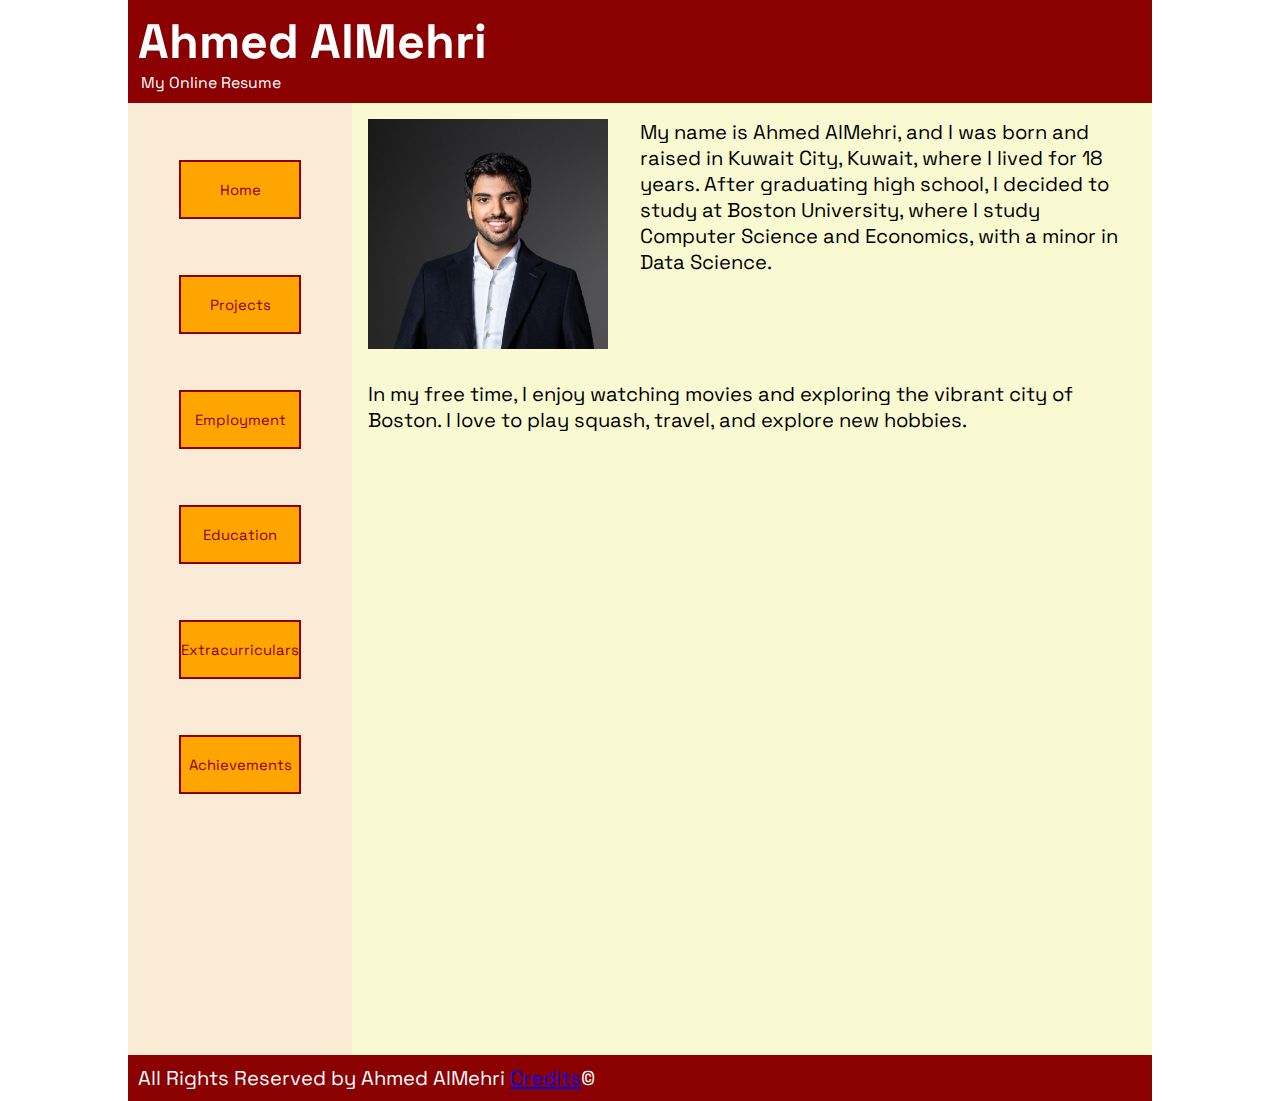
<file: index.html>
<!DOCTYPE html>
<html lang="en">
<head>
    <!-- Specifies character encoding and links external CSS file for styling -->
    <meta charset="UTF-8">
    <title>Home | Resume</title>
    <link rel="stylesheet" href="../style.css">
</head>
<body>
<!-- Header section containing name and brief description of the resume -->
<header>
    <H1> Ahmed AlMehri</H1>
    <p>My Online Resume</p>
</header>

<div id="middle">
    <!-- Navigation bar linking to different sections of the resume -->
    <nav>
        <ul>
            <!-- List of navigation links to different pages -->
            <li id="home"><a href='index.html'>Home</a></li>
            <li><a href='projects.html'>Projects</a></li>
            <li><a href="employment.html">Employment</a></li>
            <li><a href="education.html">Education</a></li>
            <li><a href="extracurriculars.html">Extracurriculars</a></li>
            <li><a href="achievements.html">Achievements</a></li>
        </ul>
    </nav>

    <!-- Main content section with biography and hobbies -->
    <main>
        <!-- Biography section with an image and introductory text -->
        <div id="bio">
            <!-- Image section -->
            <img alt="picture of myself" src="../src/picture.png"/>
            <!-- Paragraph providing personal background and education details -->
            <p>My name is Ahmed AlMehri, and I was born and raised in Kuwait City, Kuwait, where I lived for 18 years. After graduating high school, I decided to study at Boston University, where I study
                Computer Science and Economics, with a minor in Data Science.</p>
        </div>

        <!-- Additional paragraph about hobbies and interests -->
        <p>In my free time, I enjoy watching movies and exploring the vibrant city of Boston. I love to play squash, travel, and explore new hobbies.</p>
    </main>
</div>

<!-- Footer section with credits and reserved rights -->
<footer>
    <p>All Rights Reserved by Ahmed AlMehri <a href="credits.html">Credits</a>&#169;</p>
</footer>
</body>
</html>
</file>
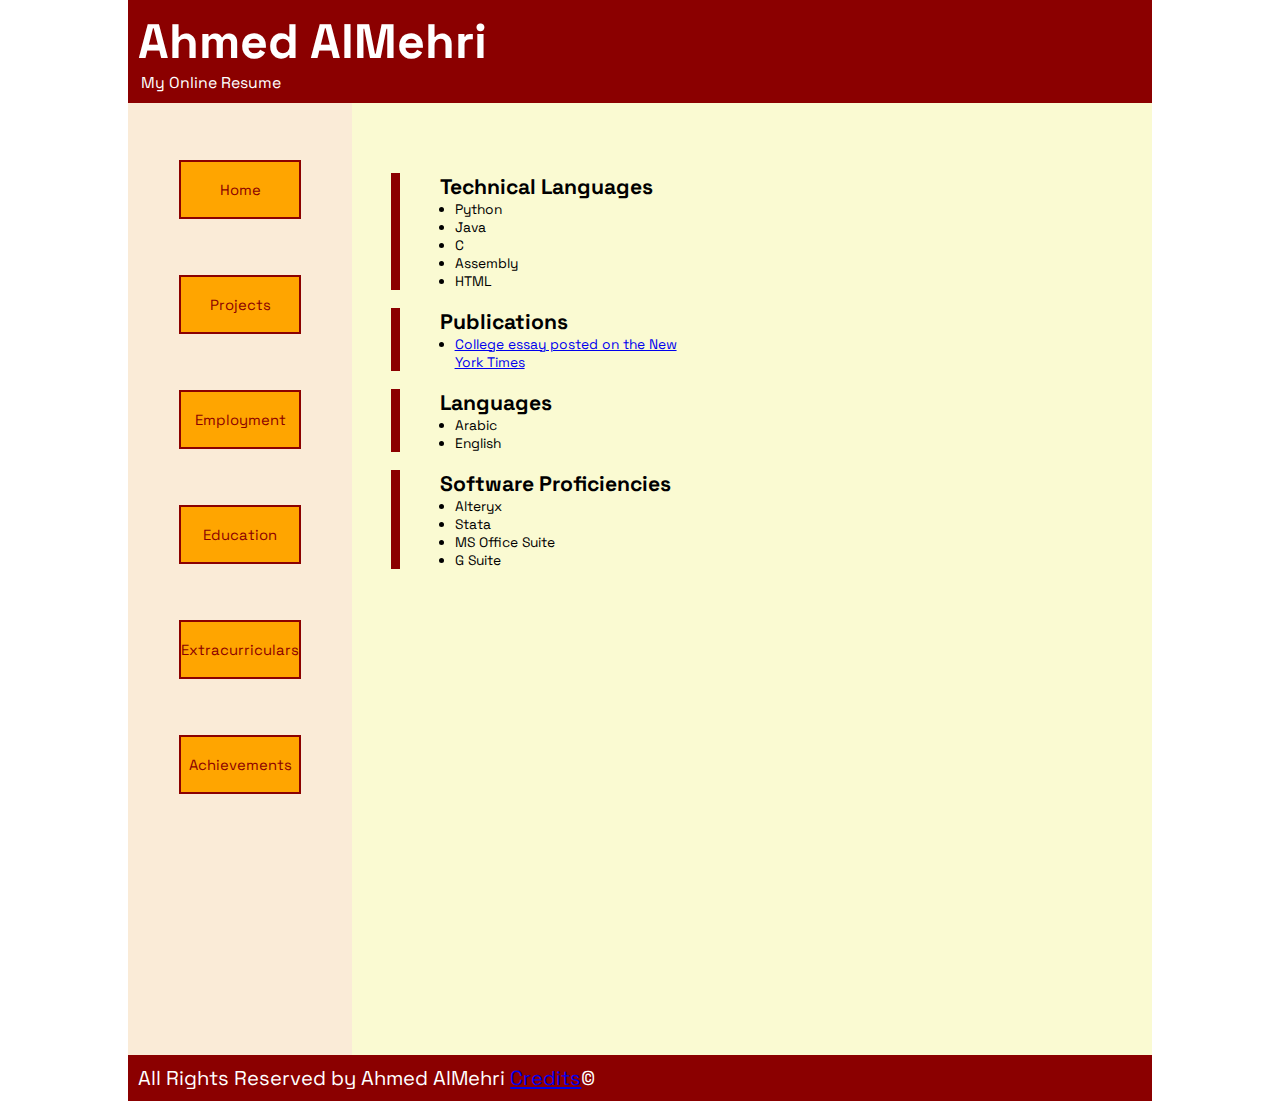
<file: achievements.html>
<!DOCTYPE html>
<html lang="en">
<head>
    <!-- Metadata and linking stylesheets -->
    <meta charset="UTF-8">
    <title>Achievements | Resume</title>
    <link rel="stylesheet" href="../list.css">
    <link rel="stylesheet" href="../style.css">
</head>
<body>
<!-- Header with the name and a short description -->
<header>
    <H1> Ahmed AlMehri</H1>
    <p>My Online Resume</p>
</header>

<div id="middle">
    <!-- Navigation bar with links to different sections -->
    <nav>
        <ul>
            <li id="home"><a href='index.html'>Home</a></li>
            <li><a href='projects.html'>Projects</a></li>
            <li><a href="employment.html">Employment</a></li>
            <li><a href="education.html">Education</a></li>
            <li><a href="extracurriculars.html">Extracurriculars</a></li>
            <li><a href="achievements.html">Achievements</a></li>
        </ul>
    </nav>

    <!-- Main content listing achievements -->
    <main>
        <div>
            <!-- List of technical languages -->
            <ul class="list-object">
                <li class="title"><b>Technical Languages</b></li>
                <li>Python</li>
                <li>Java</li>
                <li>C</li>
                <li>Assembly</li>
                <li>HTML</li>
            </ul>
        </div>

        <div class="list-object">
            <!-- Publications section with links -->
            <ul>
                <li class="title"><b>Publications</b></li>
                <li><a target="_blank" href="https://www.nytimes.com/2021/03/17/us/covid-college-admissions.html">College essay posted on the New York Times</a></li>
            </ul>
        </div>

        <div class="list-object">
            <!-- Languages spoken -->
            <ul>
                <li class="title"><b>Languages</b></li>
                <li>Arabic</li>
                <li>English</li>
            </ul>
        </div>

        <div class="list-object">
            <!-- Software proficiencies -->
            <ul>
                <li class="title"><b>Software Proficiencies</b></li>
                <li>Alteryx</li>
                <li>Stata</li>
                <li>MS Office Suite</li>
                <li>G Suite</li>
            </ul>
        </div>
    </main>
</div>

<!-- Footer section with credits -->
<footer>
    <p>All Rights Reserved by Ahmed AlMehri <a href="credits.html">Credits</a>&#169;</p>
</footer>
</body>
</html>
</file>
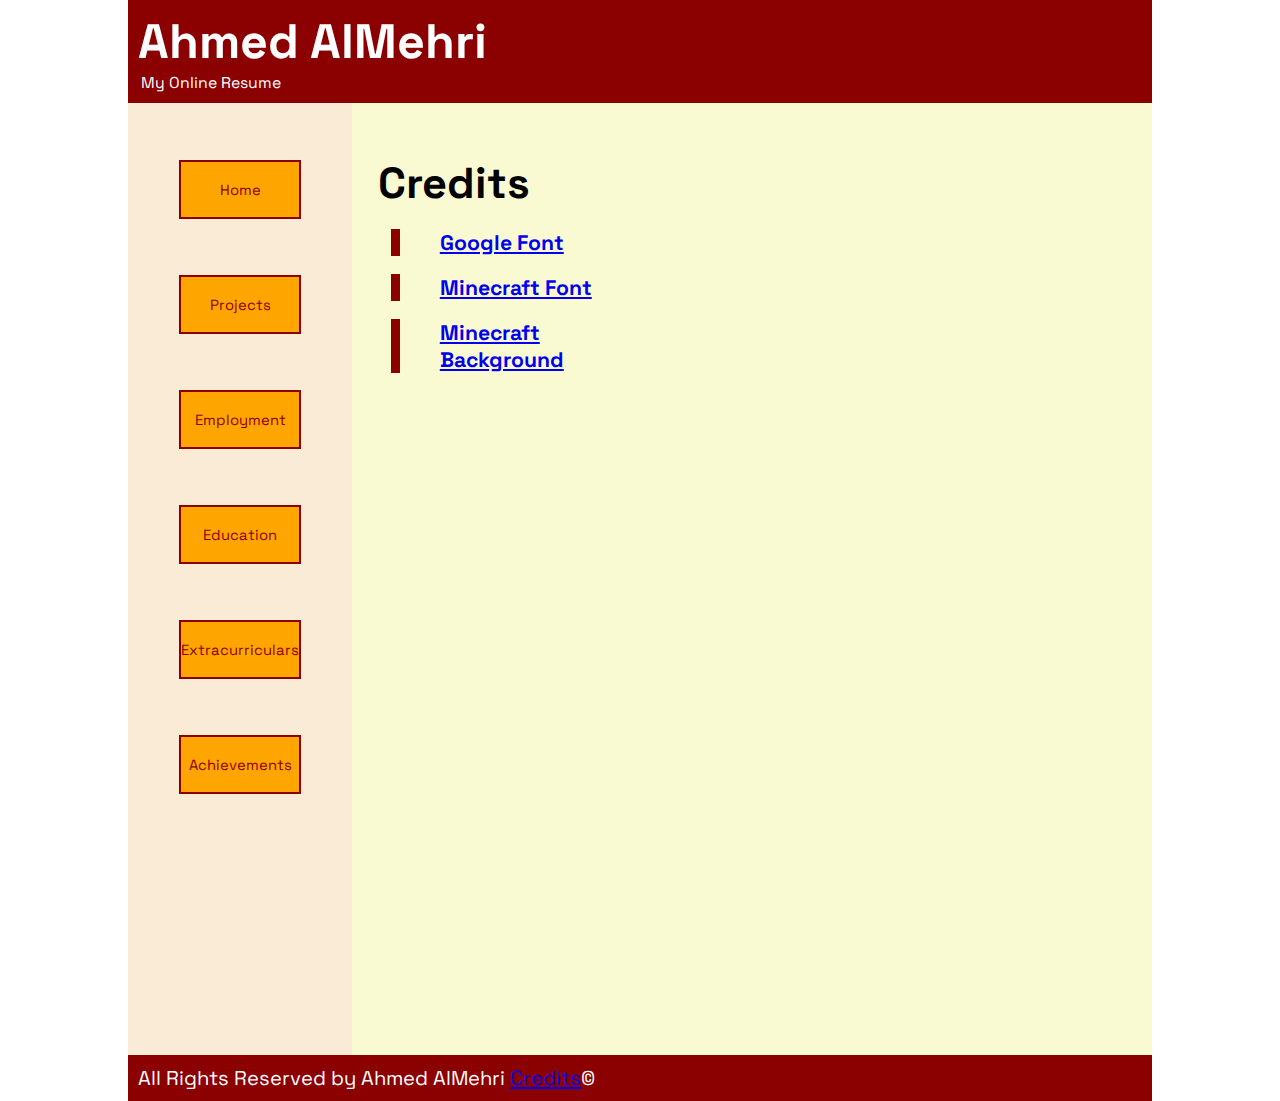
<file: credits.html>
<!DOCTYPE html>
<html lang="en">
<head>
    <meta charset="UTF-8">
    <title>Credits | Resume</title>
    <link rel="stylesheet" href="../list.css">
    <link rel="stylesheet" href="../style.css">
</head>
<body>
<header>
    <H1> Ahmed AlMehri</H1>
    <p>My Online Resume</p>
</header>
<div id = "middle">
    <nav>
        <ul>
            <li id="home"><a href='index.html' >Home</a></li>
            <li><a href='projects.html' >Projects</a></li>
            <li><a href="employment.html">Employment</a></li>
            <li><a href="education.html">Education</a></li>
            <li><a href="extracurriculars.html">Extracurriculars</a></li>
            <li><a href="achievements.html">Achievements</a></li>
        </ul>
    </nav>
    <main>
        <h3>Credits</h3>
        <div>
            <ul class="list-object">
                <li class="title"><a href="https://fonts.google.com/specimen/Space+Grotesk"> <b>Google Font</b></a></li>
            </ul>
        </div>
        <div>
            <ul class="list-object">
                <li class="title"><a href="https://www.fontspace.com/minecraft-ten-font-f40317"> <b>Minecraft Font</b></a></li>
            </ul>
        </div>
        <div class="list-object">
            <ul>
                <li class="title"><a href="https://t4.ftcdn.net/jpg/03/36/65/37/360_F_336653735_KN869stZACACCyBEP7MuYmvwkjz499HJ.jpg"> <b>Minecraft Background</b></a></li>
        </div>
    </main>
</div>
<footer>
    <p>All Rights Reserved by Ahmed AlMehri <a href="credits.html">Credits</a>&#169;</p>
</footer>
</body>
</html>
</file>
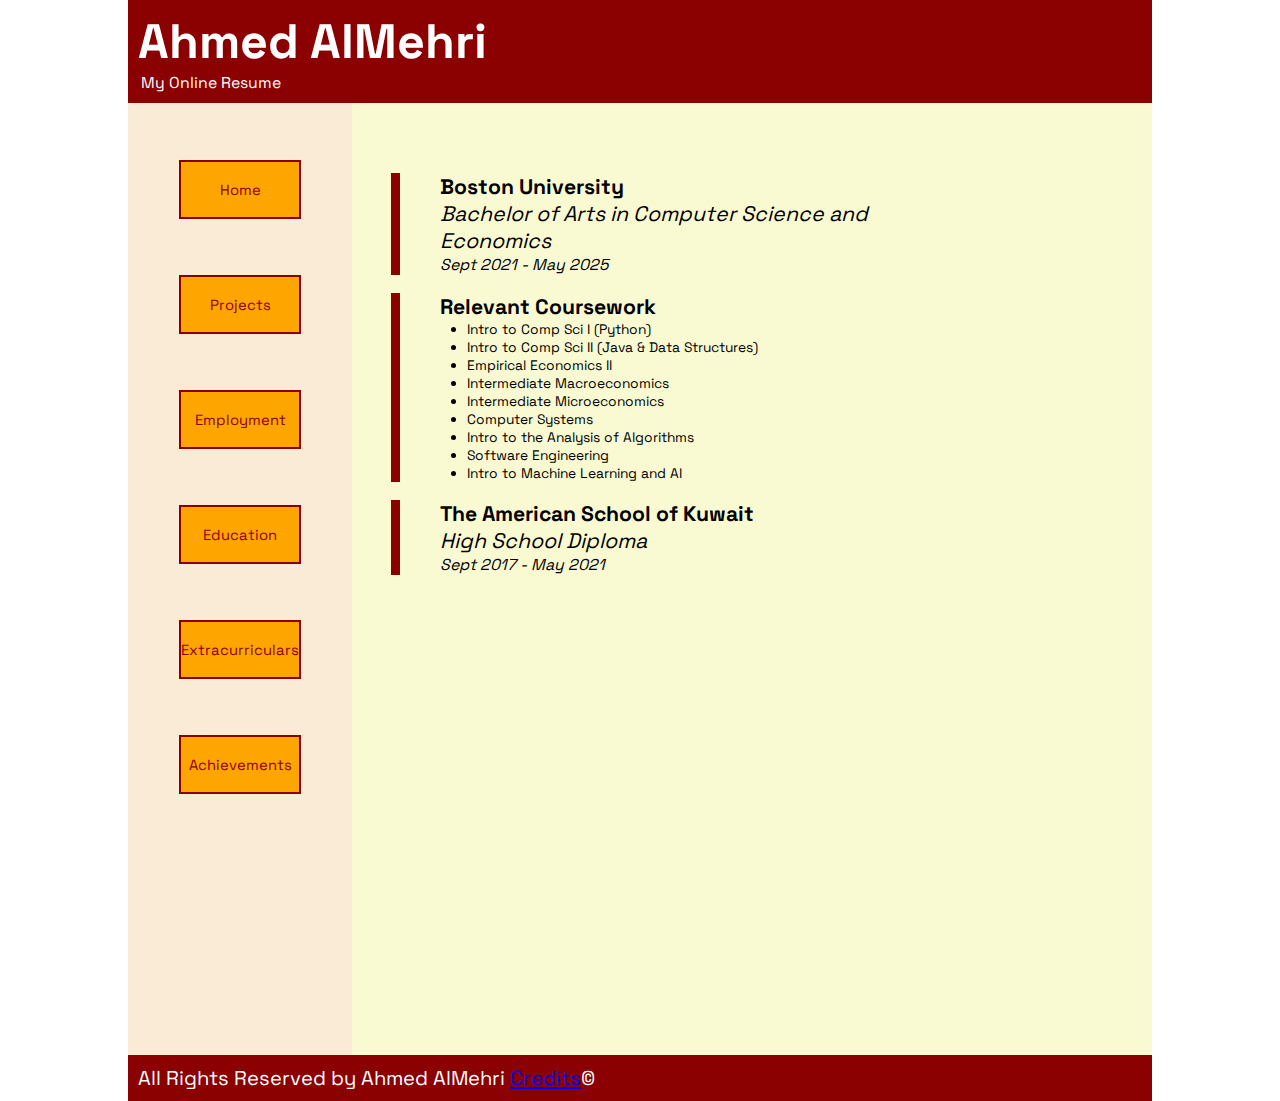
<file: education.html>
<!DOCTYPE html>
<html lang="en">
<head>
    <!-- Metadata and linking to external stylesheets -->
    <meta charset="UTF-8">
    <title>Education | Resume</title>
    <link rel="stylesheet" href="../list.css">
    <link rel="stylesheet" href="../style.css">
</head>
<body>
<!-- Header with the name and brief resume description -->
<header>
    <H1> Ahmed AlMehri</H1>
    <p>My Online Resume</p>
</header>

<div id="middle">
    <!-- Navigation bar with links to different sections -->
    <nav>
        <ul>
            <li id="home"><a href='index.html'>Home</a></li>
            <li><a href='projects.html'>Projects</a></li>
            <li><a href="employment.html">Employment</a></li>
            <li><a href="education.html">Education</a></li>
            <li><a href="extracurriculars.html">Extracurriculars</a></li>
            <li><a href="achievements.html">Achievements</a></li>
        </ul>
    </nav>

    <!-- Main content showcasing education information -->
    <main>
        <!-- Boston University education details -->
        <div>
            <ul class="list-object">
                <li class="title"><b>Boston University</b></li>
                <li class="title"><em>Bachelor of Arts in Computer Science and Economics</em></li>
                <li class="title" id="date"><em>Sept 2021 - May 2025</em></li>
            </ul>
        </div>

        <!-- Relevant coursework at Boston University -->
        <div class="list-object">
            <ul>
                <li class="title"><b>Relevant Coursework</b></li>
                <li>Intro to Comp Sci I (Python)</li>
                <li>Intro to Comp Sci II (Java & Data Structures)</li>
                <li>Empirical Economics II</li>
                <li>Intermediate Macroeconomics</li>
                <li>Intermediate Microeconomics</li>
                <li>Computer Systems</li>
                <li>Intro to the Analysis of Algorithms</li>
                <li>Software Engineering</li>
                <li>Intro to Machine Learning and AI</li>
            </ul>
        </div>

        <!-- High school education details -->
        <div class="list-object">
            <ul>
                <li class="title"><b>The American School of Kuwait</b></li>
                <li class="title"><em>High School Diploma</em></li>
                <li class="title" id="date"><em>Sept 2017 - May 2021</em></li>
            </ul>
        </div>
    </main>
</div>

<!-- Footer section with credits -->
<footer>
    <p>All Rights Reserved by Ahmed AlMehri <a href="credits.html">Credits</a>&#169;</p>
</footer>
</body>
</html>
</file>
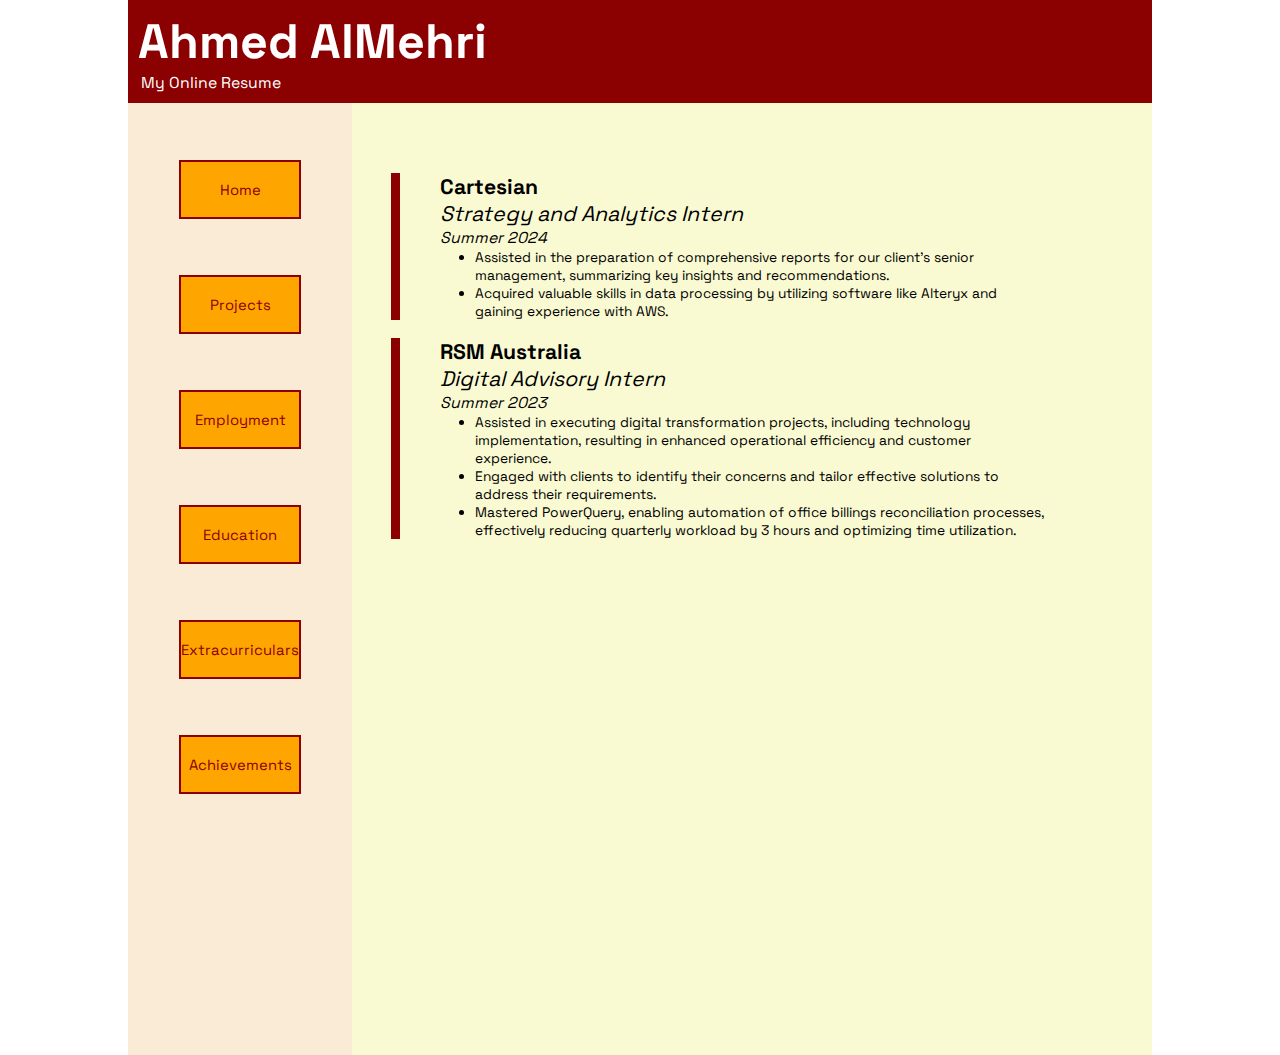
<file: employment.html>
<!DOCTYPE html>
<html lang="en">
<head>
    <!-- Metadata and linking to external stylesheets -->
    <meta charset="UTF-8">
    <title>Employment | Resume</title>
    <link rel="stylesheet" href="../list.css">
    <link rel="stylesheet" href="../style.css">
</head>
<body>
<!-- Header with name and brief description -->
<header>
    <H1> Ahmed AlMehri</H1>
    <p>My Online Resume</p>
</header>

<div id="middle">
    <!-- Navigation bar with links to different sections -->
    <nav>
        <ul>
            <li id="home"><a href='index.html'>Home</a></li>
            <li><a href='projects.html'>Projects</a></li>
            <li><a href="employment.html">Employment</a></li>
            <li><a href="education.html">Education</a></li>
            <li><a href="extracurriculars.html">Extracurriculars</a></li>
            <li><a href="achievements.html">Achievements</a></li>
        </ul>
    </nav>

    <!-- Main content section listing employment experience -->
    <main>
        <!-- Cartesian employment details -->
        <div>
            <ul class="list-object">
                <li class="title"><b>Cartesian</b></li>
                <li class="title"><em>Strategy and Analytics Intern</em></li>
                <li class="title" id="date"><em>Summer 2024</em></li>
                <li>Assisted in the preparation of comprehensive reports for our client’s senior management, summarizing key insights and recommendations.</li>
                <li>Acquired valuable skills in data processing by utilizing software like Alteryx and gaining experience with AWS.</li>
            </ul>
        </div>

        <!-- RSM Australia employment details -->
        <div class="list-object">
            <ul>
                <li class="title"><b>RSM Australia</b></li>
                <li class="title"><em>Digital Advisory Intern</em></li>
                <li class="title" id="date"><em>Summer 2023</em></li>
                <li>Assisted in executing digital transformation projects, including technology implementation, resulting in enhanced operational efficiency and customer experience.</li>
                <li>Engaged with clients to identify their concerns and tailor effective solutions to address their requirements.</li>
                <li>Mastered PowerQuery, enabling automation of office billings reconciliation processes, effectively reducing quarterly workload by 3 hours and optimizing time utilization.</li>
            </ul>
        </div>

        <!-- BU Telefund employm
</file>
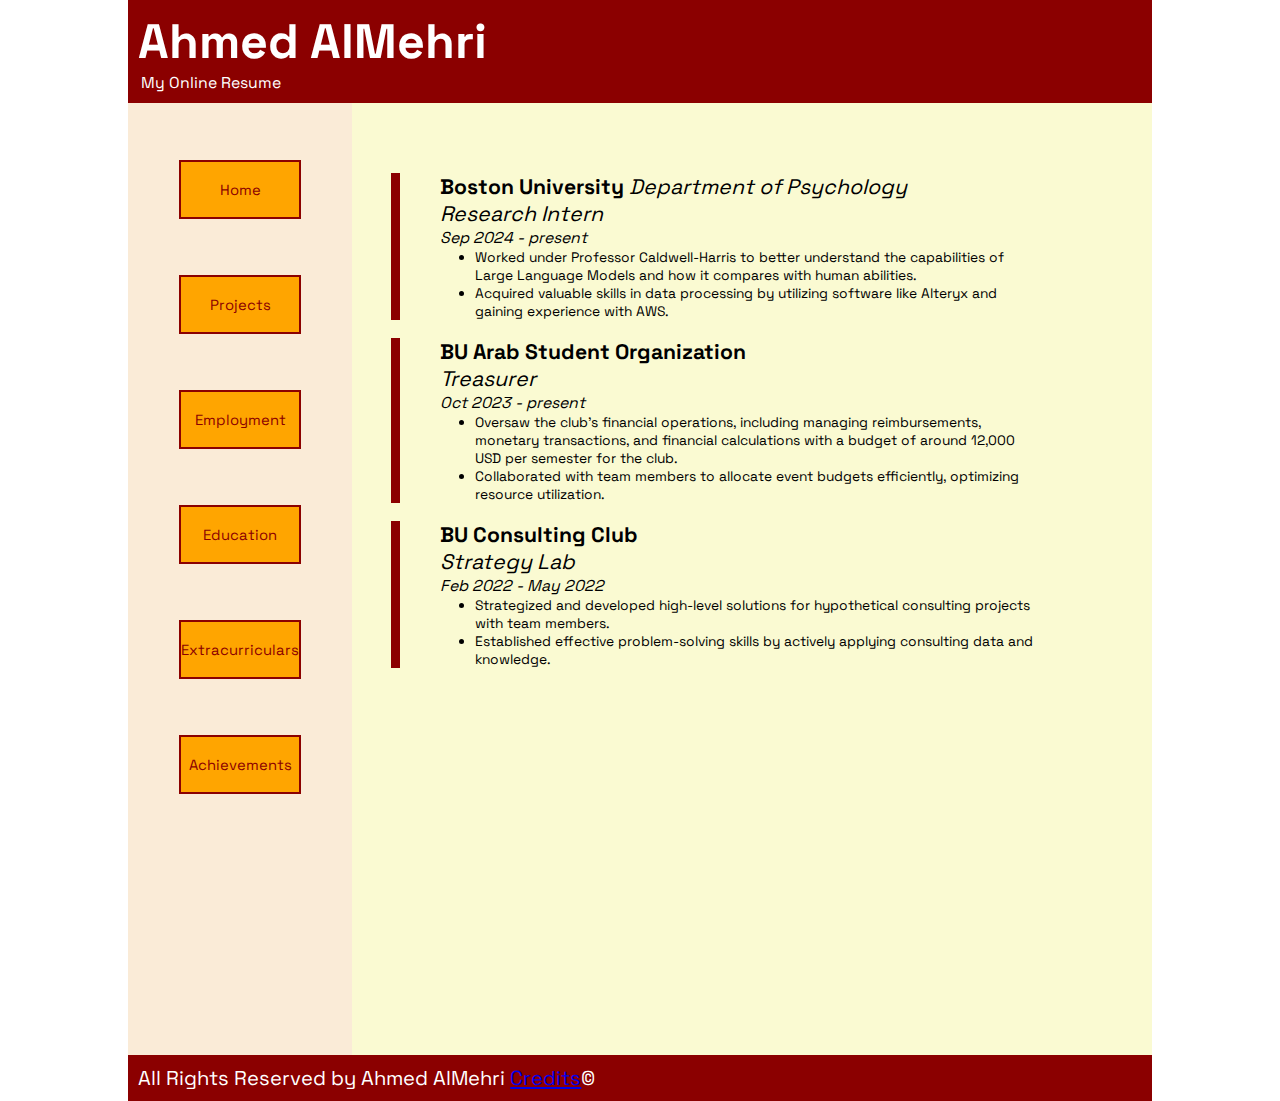
<file: extracurriculars.html>
<!DOCTYPE html>
<html lang="en">
<head>
    <!-- Metadata and linking to external stylesheets -->
    <meta charset="UTF-8">
    <title>Extracurriculars | Resume</title>
    <link rel="stylesheet" href="../list.css">
    <link rel="stylesheet" href="../style.css">
</head>
<body>
<!-- Header with name and brief description -->
<header>
    <H1> Ahmed AlMehri</H1>
    <p>My Online Resume</p>
</header>

<div id="middle">
    <!-- Navigation bar with links to different sections -->
    <nav>
        <ul>
            <li id="home"><a href='index.html'>Home</a></li>
            <li><a href='projects.html'>Projects</a></li>
            <li><a href="employment.html">Employment</a></li>
            <li><a href="education.html">Education</a></li>
            <li><a href="extracurriculars.html">Extracurriculars</a></li>
            <li><a href="achievements.html">Achievements</a></li>
        </ul>
    </nav>

    <!-- Main content section listing extracurricular activities -->
    <main>
        <!-- Research intern details at Boston University -->
        <div>
            <ul class="list-object">
                <li class="title"><b>Boston University</b> <em>Department of Psychology</em></li>
                <li class="title"><em>Research Intern</em></li>
                <li class="title" id="date"><em>Sep 2024 - present</em></li>
                <li>Worked under Professor Caldwell-Harris to better understand the capabilities of Large Language Models and how it compares with human abilities.</li>
                <li>Acquired valuable skills in data processing by utilizing software like Alteryx and gaining experience with AWS.</li>
            </ul>
        </div>

        <!-- Treasurer role in BU Arab Student Organization -->
        <div class="list-object">
            <ul>
                <li class="title"><b>BU Arab Student Organization</b></li>
                <li class="title"><em>Treasurer</em></li>
                <li class="title" id="date"><em>Oct 2023 - present</em></li>
                <li>Oversaw the club's financial operations, including managing reimbursements, monetary transactions, and financial calculations with a budget of around 12,000 USD per semester for the club.</li>
                <li>Collaborated with team members to allocate event budgets efficiently, optimizing resource utilization.</li>
            </ul>
        </div>

        <!-- Strategy Lab participation in BU Consulting Club -->
        <div class="list-object">
            <ul>
                <li class="title"><b>BU Consulting Club</b></li>
                <li class="title"><em>Strategy Lab</em></li>
                <li class="title" id="date"><em>Feb 2022 - May 2022</em></li>
                <li>Strategized and developed high-level solutions for hypothetical consulting projects with team members.</li>
                <li>Established effective problem-solving skills by actively applying consulting data and knowledge.</li>
            </ul>
        </div>
    </main>
</div>

<!-- Footer section with credits -->
<footer>
    <p>All Rights Reserved by Ahmed AlMehri <a href="credits.html">Credits</a>&#169;</p>
</footer>
</body>
</html>
</file>
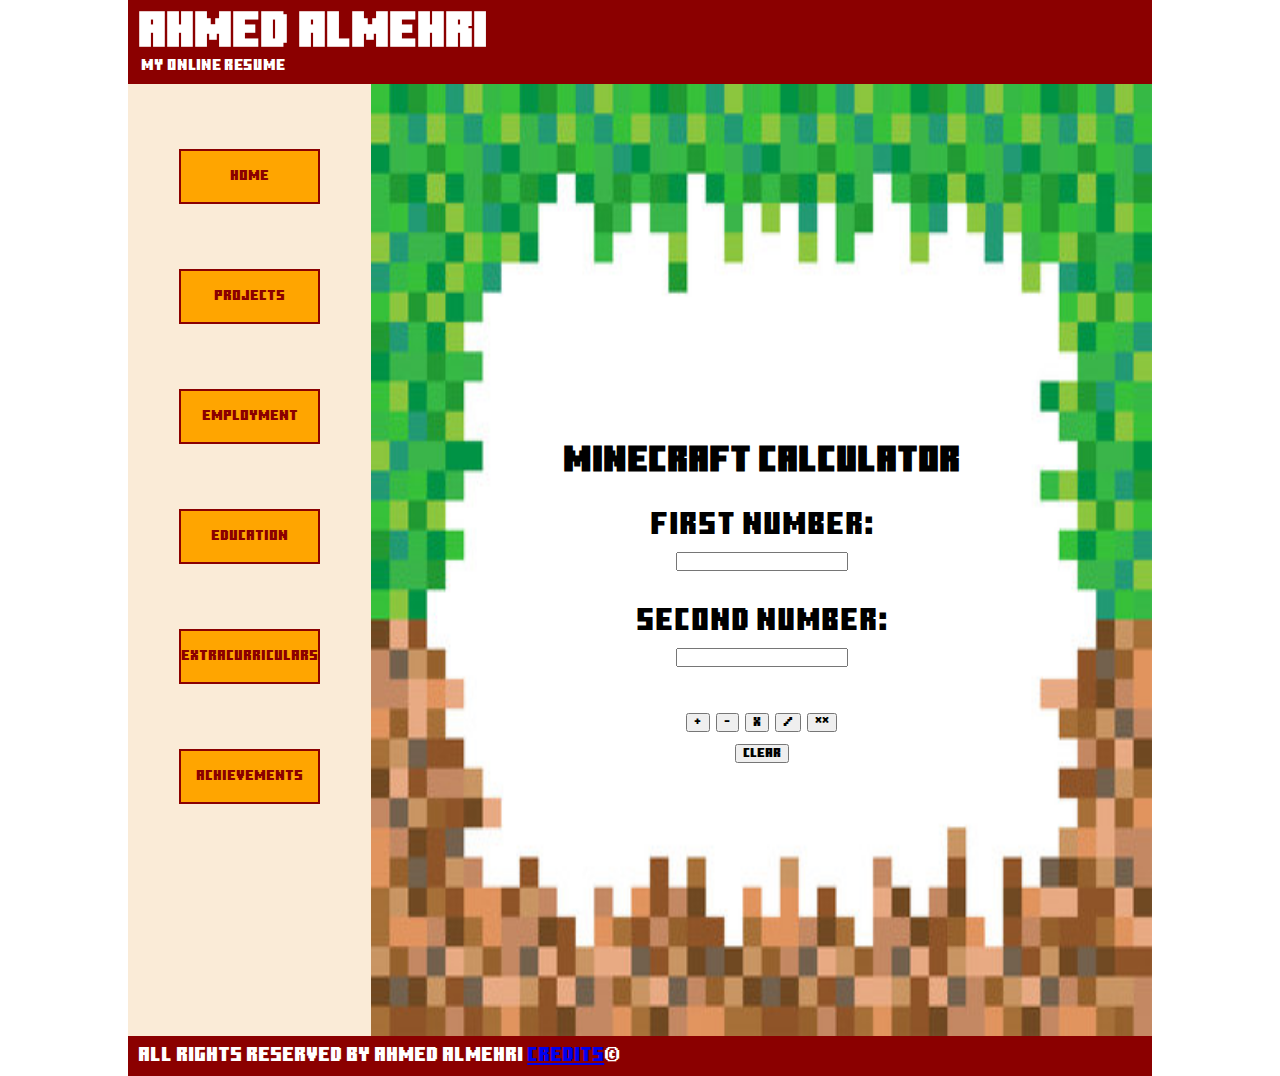
<file: projects.html>
<!DOCTYPE html>
<html lang="en">
<head>
    <!-- Specifies character encoding and links to external CSS files for styling -->
    <meta charset="UTF-8">
    <title>Projects | Resume</title>
    <link rel="stylesheet" href="../style.css">
    <link rel="stylesheet" href="../calc.css">
</head>
<body>
<!-- Header section containing name and brief description of the resume -->
<header>
    <H1> Ahmed AlMehri</H1>
    <p>My Online Resume</p>
</header>

<div id="middle">
    <!-- Navigation bar linking to different sections of the resume -->
    <nav>
        <ul>
            <!-- List of navigation links to different pages -->
            <li id="home"><a href='index.html'>Home</a></li>
            <li><a href='projects.html'>Projects</a></li>
            <li><a href="employment.html">Employment</a></li>
            <li><a href="education.html">Education</a></li>
            <li><a href="extracurriculars.html">Extracurriculars</a></li>
            <li><a href="achievements.html">Achievements</a></li>
        </ul>
    </nav>

    <!-- Main content section describing the project -->
    <main>
        <!-- Project title -->
        <h2> Minecraft Calculator </h2>

        <!-- Calculator functionality -->
        <div id="calc-buttons">
            <!-- Input fields for entering numbers -->
            <br id="top">
            <label for="first_number">First Number:</label><br>
            <input id="first_number"><br>

            <label for="second_number">Second Number:</label><br>
            <input id="second_number"><br>

            <!-- Buttons for calculator operations -->
            <button onclick="addition()">+</button>
            <button onclick="subtract()">-</button>
            <button onclick="multiply()">x</button>
            <button onclick="divide()">/</button>
            <button onclick="power()">**</button><br>

            <!-- Button to clear the input -->
            <button onclick="clear_number()">Clear</button>

            <!-- Output field for displaying the result -->
            <p id="calc-output"></p>
        </div>
    </main>
</div>

<!-- Footer section with external JavaScript file for calculator functionality -->
<footer>
    <!-- Link to the JavaScript file that powers the calculator -->
    <script src="../calculator.js"></script>
    <p>All Rights Reserved by Ahmed AlMehri <a href="credits.html">Credits</a>&#169;</p>
</footer>
</body>
</html>
</file>
<file: style.css>
*{
    margin: 0;
    box-sizing: border-box;
    font-family: "Space Grotesk", sans-serif;
}

@font-face {
    /* Found out how to install fonts from:
    https://stackoverflow.com/questions/107936/how-to-add-some-non-standard-font-to-a-website */
    font-family: "Space Grotesk";
    src: url(src/SpaceGrotesk-VariableFont_wght.ttf) format("truetype");
}

body{
    max-width: 80%;
    margin: auto;
    align-content: center;
}

header, footer{
    padding: 1%;
    background-color: darkred;
    margin: auto;
    color: white;
}

header p {
    font-size: calc(3px + 1vw);
    padding: 0 0 0 0.3%;
}

H1{
    font-size: calc(10px + 3vw);
}

nav{
    display: flex;
    flex-direction: column;
    max-width: 30%;
    height: 100%;
    background-color: antiquewhite;
    padding: 0 5% 5% 5%;
}

nav ul{
    justify-content: space-evenly;
    padding: 0;
    width: 100%;
    height: 100%;
    min-height: 100vh;
}

nav ul li{
    list-style: none;
    padding: 0 0 20% 0;
    margin: 26% 0;
}

#home{
    padding: 20% 0 20% 0;
}

#home a, nav ul li a {
    border: 0.2vw solid darkred;
    font-size: calc(2px + 1vw);
    display: block;
    text-decoration: none;
    color: darkred;
    background-color: orange;
    text-align: center;
    padding: 2vh 0;
    white-space: nowrap;
}

p{
    font-size: calc(1px + 1.5vw);
}

main p{
    width: 100%;
    max-width: 100%;
    padding: 2% 2% 0 2%;
}

img{
    width: 30%;
    margin: 2%;
    max-width: 40%;
    max-height: 30%;
}

#middle{
    display: flex;
    background-color: lightgoldenrodyellow;
    min-height: 100vh;
    height: 100%;
}

h3{
    font-size: calc(5px + 3vw);
    margin-left: 2vw;
}
#bio{
    display: flex;
}

/* Media query for small screen sizes (max-width: 750px) */
@media screen and (max-width: 750px){
    header p, header{
        text-align: center;
    }

    /* Adjust layout for small screens */
    #middle{
        display: block;
    }

    nav {
        max-width: 100%;
        margin: auto;
        padding: 0;
    }

    nav ul{
        padding: 0;
        margin: 0;
        max-width: 100%;
        min-height: 0;
        display: flex;
    }

    #home, nav ul li{
        max-width: 100%;
        width: 100%;
        margin: auto;
        padding: 0;
        border: 0.2vw solid darkred;
        border-left: 0;
    }

    #home{
        border-left: 0.2vw solid darkred;
    }

    #home a, nav ul li a {
        border: none;
        background-color: orange;
        padding: 0;
        font-size: calc(4px + 1vw);
        margin: 0;
        white-space: nowrap;
    }

    #bio{
        display: flex;
        flex-direction: column;
        margin: auto;
    }

    img{
        padding: 5% 0;
        margin: auto;
        width: 40%;
    }

    main p{
        padding: 1vh 3vw;
    }
}
</file>
<file: list.css>
.list-object{
    margin: 2vh 0 0 3vw;
    border-left : 0.75vw solid darkred;
}

.title {
    list-style: none;
    margin: 0;
    font-size: calc(2px + 1.5vw);


}
main{
     padding: 5% 0;
 }
main li{
    margin-left: 5%;
    font-size: calc(1px + 1vw);
    max-width: 80%;
}
#date{
    font-size: calc(3px + 1vw);
}



@media screen and (max-width: 750px) {
    .company {
        font-size: 3vw;
    }

    main li {
        font-size: 2vw;
    }
    #date{
        font-size: 2.2vw;
    }

}
</file>
<file: calc.css>
*{
    margin: 0;
    box-sizing: border-box;
    /* Purposefully change the font to the "minecraft font" across the site */
    font-family: "Minecraft", sans-serif;
}

@font-face {
    /* Import Minecraft font */
    /* Found out how to install fonts from:
    https://stackoverflow.com/questions/107936/how-to-add-some-non-standard-font-to-a-website */
    font-family: "Minecraft";
    src: url(src/MinecraftTen-VGORe.ttf) format("truetype");
}

main h2{
    padding-top: max(30%, 40vh);
    font-size: calc(10px + 2vw);
    font-family: "Minecraft", sans-serif;
}

main{
    font-family: "Minecraft", sans-serif;
    /* Background image of Minecraft theme */
    /* Source image: https://www.google.com/search?sca_esv=578b7ad8c3c168d5&sca_upv=1&q=minecraft+background&udm=2 */
    background-image: url(src/minecraft-background.jpg);
    background-size: 100% 100%;
    font-size: calc(5px + 2vw);
    width: 100%;
    min-height: 100vh;
    text-align: center;
    padding-bottom: min(10%,10vh);
}

/* Font style for labels */
label{
    font-family: "Minecraft", sans-serif;
}

/* Add margins to create space for input fields */
#first_number{
    margin-bottom: 4vh;
}

#second_number{
    margin-bottom: 4vh;
}

/* Formats buttons/labels/inputs */
#calc-buttons{
    max-width: 100%;
    margin: auto;
    padding-bottom: 12vh;
}

/* Style for navigation links */
#home a, nav ul li a {
    border: 0.2vw solid darkred;
    font-size: calc(2px + 1vw);
    display: block;
    text-decoration: none;
    color: darkred;
    background-color: orange;
    text-align: center;
    padding: 2vh 0;
    white-space: nowrap;
}

/* Ensures navigation ul spans the full height */
nav ul{
    min-height: 100vh;
    height: 100%;
}

main p{
    font-size: calc(3px + 2vw);
    max-width: 70%;
    margin: 3% auto;
    height: min(2.2vw, 20%);
}

/* Media query to adjust styles for smaller screens */
@media screen and (max-width: 750px){
    main h2{
        /* Adjust padding at the top for small screens */
        padding-top: max(30%, 30vh);
    }
    nav ul{
        min-height: 0;
    }
    #home a, nav ul li a {
        border: none;
        background-color: orange;
        padding: 1px 0;
        font-size: calc(4px + 1vw);
        margin: 0;
        white-space: nowrap;
    }
}
</file>
